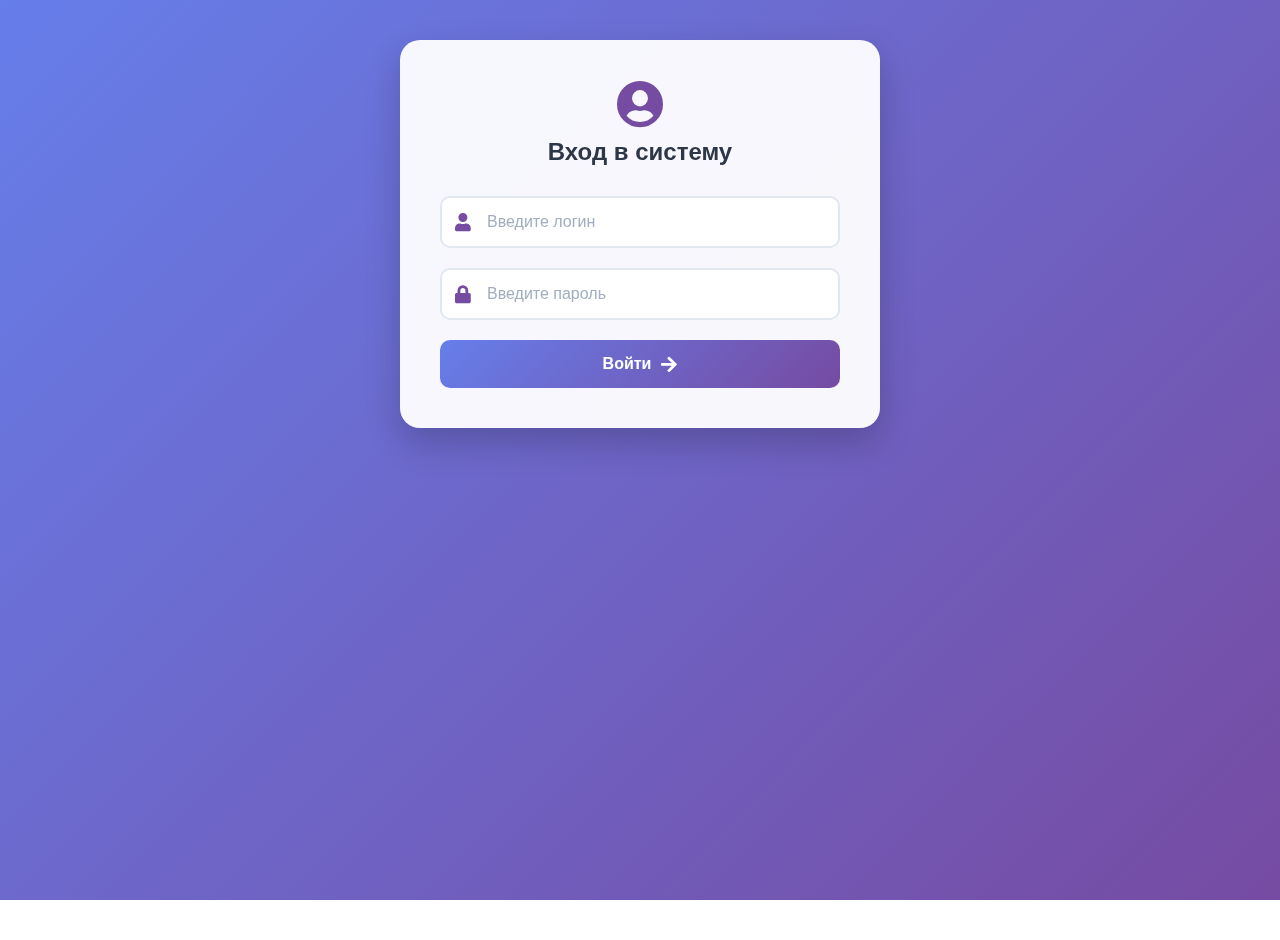
<file: frontend/index.html>
<!DOCTYPE html>
<html lang="ru">
<head>
    <meta charset="UTF-8">
    <meta name="viewport" content="width=device-width, initial-scale=1.0">
    <title>Личный кабинет</title>
    <link rel="stylesheet" href="https://cdnjs.cloudflare.com/ajax/libs/font-awesome/5.15.4/css/all.min.css">
    <link href="https://cdn.jsdelivr.net/npm/bootstrap@5.3.5/dist/css/bootstrap.min.css" rel="stylesheet" integrity="sha384-SgOJa3DmI69IUzQ2PVdRZhwQ+dy64/BUtbMJw1MZ8t5HZApcHrRKUc4W0kG879m7" crossorigin="anonymous">
    <link rel="stylesheet" href="css/style.css">
</head>
<body>
    <div class="login-container">
        <div id="loginForm" class="login-form">
            <div class="login-header">
                <i class="fas fa-user-circle"></i>
                <h2>Вход в систему</h2>
            </div>
            <form onsubmit="return login(event)">
                <div class="form-group">
                    <div class="input-group">
                        <i class="fas fa-user"></i>
                        <input type="text" id="username" placeholder="Введите логин" required>
                    </div>
                </div>
                <div class="form-group">
                    <div class="input-group">
                        <i class="fas fa-lock"></i>
                        <input type="password" id="password" placeholder="Введите пароль" required>
                    </div>
                </div>
                <button type="submit" class="login-btn">
                    <span>Войти</span>
                    <i class="fas fa-arrow-right"></i>
                </button>
            </form>
        </div>
        
        <div id="profile" class="profile-container" style="display: none;">
            <div id="profileData"></div>
            <button onclick="logout()" class="logout-btn">
                <i class="fas fa-sign-out-alt"></i>
                <span>Выйти</span>
            </button>
        </div>
    </div>
    <script src="js/main.js"></script>
</body>
</html>
</file>
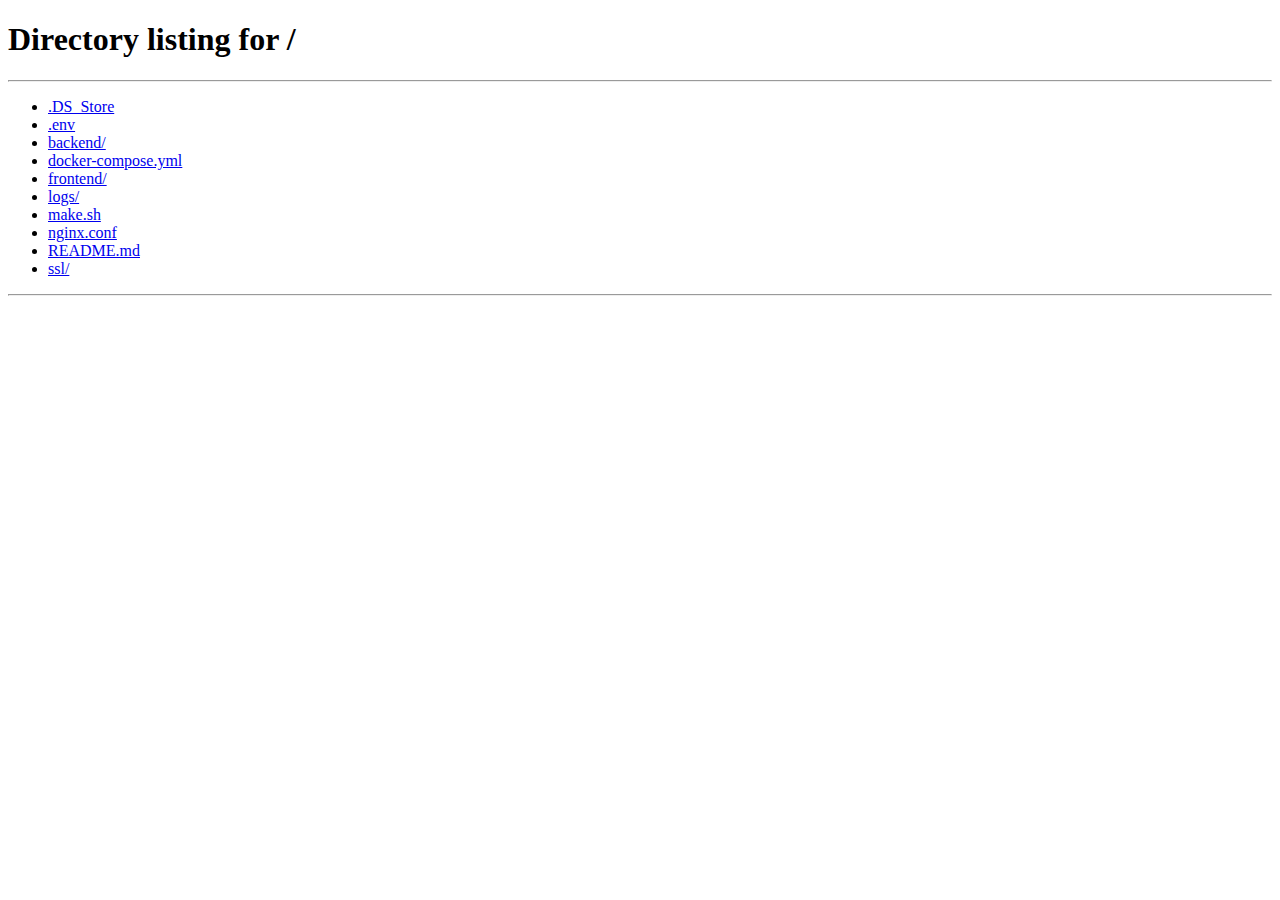
<file: frontend/question_list.html>
<!DOCTYPE html>
<html lang="ru">
<head>
    <meta charset="UTF-8">
    <meta name="viewport" content="width=device-width, initial-scale=1.0">
    <title>Системный анализ. Реестр вопросов</title>
    <link rel="stylesheet" href="https://cdnjs.cloudflare.com/ajax/libs/font-awesome/5.15.4/css/all.min.css">
    <link href="https://cdn.jsdelivr.net/npm/bootstrap@5.3.5/dist/css/bootstrap.min.css" rel="stylesheet" integrity="sha384-SgOJa3DmI69IUzQ2PVdRZhwQ+dy64/BUtbMJw1MZ8t5HZApcHrRKUc4W0kG879m7" crossorigin="anonymous">
    <link href="https://fonts.googleapis.com/css2?family=Montserrat:wght@400;500;600;700&display=swap" rel="stylesheet">
    <link rel="stylesheet" href="css/style.css">
    <link rel="stylesheet" href="css/question.css">
</head>
<body>
    <div class="dashboard container">
        <div class="dashboard-header">
            <div class="d-flex align-items-center">
                <a href="/dashboard.html" class="logo-link me-4">
                    <svg class="site-logo" width="45" height="45" viewBox="0 0 45 45" fill="none" xmlns="http://www.w3.org/2000/svg">
                        <!-- Монитор (увеличенный) -->
                        <rect x="5" y="8" width="35" height="24" rx="2" fill="#764ba2"/>
                        <rect x="7" y="10" width="31" height="20" fill="#ffffff"/>
                        <!-- Подставка (расширенная) -->
                        <path d="M15 32h15v4h-15z" fill="#764ba2"/>
                        <rect x="12" y="35" width="21" height="2" rx="1" fill="#764ba2"/>
                        <!-- Сетевые линии -->
                        <path d="M10 15l25 0" stroke="#667eea" stroke-width="1.5"/>
                        <path d="M10 20l25 0" stroke="#667eea" stroke-width="1.5"/>
                        <path d="M10 25l25 0" stroke="#667eea" stroke-width="1.5"/>
                    </svg>
                </a>
                <h2 style="font-size: 32px; color: #764ba2; text-shadow: 1px 1px 2px rgba(0,0,0,0.1);">Реестр вопросов</h2>
            </div>
            <div class="d-flex align-items-center">
                <div class="dropdown">
                    <button class="btn btn-link p-0" type="button" data-bs-toggle="dropdown" aria-expanded="false">
                        <i class="fas fa-user-circle" style="font-size: 24px; color: #764ba2;"></i>
                    </button>
                    <ul class="dropdown-menu dropdown-menu-end">
                        <li><span class="dropdown-item-text"><span id="username"></span></span></li>
                        <li><hr class="dropdown-divider"></li>
                        <li><button class="dropdown-item" onclick="navigateToQuestionsPage(event)"><i class="fas fa-database me-2"></i>Реестр вопросов</button></li>
                        <li><button class="dropdown-item" onclick="logout()"><i class="fas fa-sign-out-alt me-2"></i>Выйти</button></li>
                    </ul>
                </div>
            </div>
        </div>

        <div class="question-content">
            <div class="question-card">
                <div class="d-flex justify-content-between align-items-center mb-4">
                    <h3>Список вопросов в базе данных</h3>
                    <button class="submit-btn" onclick="showAddQuestionModal()">
                        <i class="fas fa-plus me-2"></i>
                        Добавить вопрос
                    </button>
                </div>
                <div id="questions-list" class="questions-list">
                    <!-- Здесь будет список вопросов -->
                    <div class="loading-spinner">
                        <i class="fas fa-spinner fa-spin"></i>
                        <p>Загрузка вопросов...</p>
                    </div>
                </div>
            </div>
        </div>
    </div>

    <!-- Модальное окно для добавления вопроса -->
    <div class="modal fade" id="addQuestionModal" tabindex="-1" aria-labelledby="addQuestionModalLabel" aria-hidden="true">
        <div class="modal-dialog">
            <div class="modal-content">
                <div class="modal-header">
                    <h5 class="modal-title" id="addQuestionModalLabel">Добавить новый вопрос</h5>
                    <button type="button" class="btn-close" data-bs-dismiss="modal" aria-label="Close"></button>
                </div>
                <div class="modal-body">
                    <div class="mb-3">
                        <label for="questionText" class="form-label">Текст вопроса</label>
                        <textarea class="form-control" id="questionText" rows="5" placeholder="Введите текст вопроса..."></textarea>
                    </div>
                </div>
                <div class="modal-footer">
                    <button type="button" class="btn btn-secondary" data-bs-dismiss="modal">Отмена</button>
                    <button type="button" class="btn btn-primary" onclick="addQuestion()">Добавить</button>
                </div>
            </div>
        </div>
    </div>

    <!-- AI Assistant Widget -->
    <div class="ai-assistant-widget" id="chatWidget">
        <div class="card">
            <div class="card-header d-flex justify-content-between align-items-center">
                <h4 class="mb-0 ai-assistant-title">AI Помощник</h4>
                <button class="btn btn-link p-0" type="button" data-bs-toggle="collapse" data-bs-target="#chatBody" aria-expanded="true">
                    <i class="fas fa-minus"></i>
                </button>
            </div>
            <div class="collapse" id="chatBody">
                <div class="card-body p-0">
                    <div class="chat-messages" id="chatMessages">
                        <!-- Сообщения будут добавляться здесь -->
                    </div>
                    <div class="chat-input">
                        <div class="input-group">
                            <input type="text" id="userMessage" class="form-control" placeholder="Задайте вопрос...">
                            <button class="btn btn-primary" onclick="sendMessage()">
                                <i class="fas fa-paper-plane"></i>
                            </button>
                        </div>
                    </div>
                </div>
            </div>
        </div>
    </div>

    <!-- Футер -->
    <div class="dashboard-footer container">
        <div class="social-links">
            <a href="https://github.com" target="_blank" class="social-link">
                <i class="fab fa-github"></i>
            </a>
            <a href="https://linkedin.com" target="_blank" class="social-link">
                <i class="fab fa-linkedin"></i>
            </a>
            <a href="https://t.me" target="_blank" class="social-link">
                <i class="fab fa-telegram"></i>
            </a>
        </div>
        <div class="copyright">
            © 2025. Все права защищены.
        </div>
    </div>

    <script src="js/main.js"></script>
    <script src="js/question_list.js"></script>
    <script src="https://cdn.jsdelivr.net/npm/bootstrap@5.3.5/dist/js/bootstrap.bundle.min.js"></script>
</body>
</html>
</file>
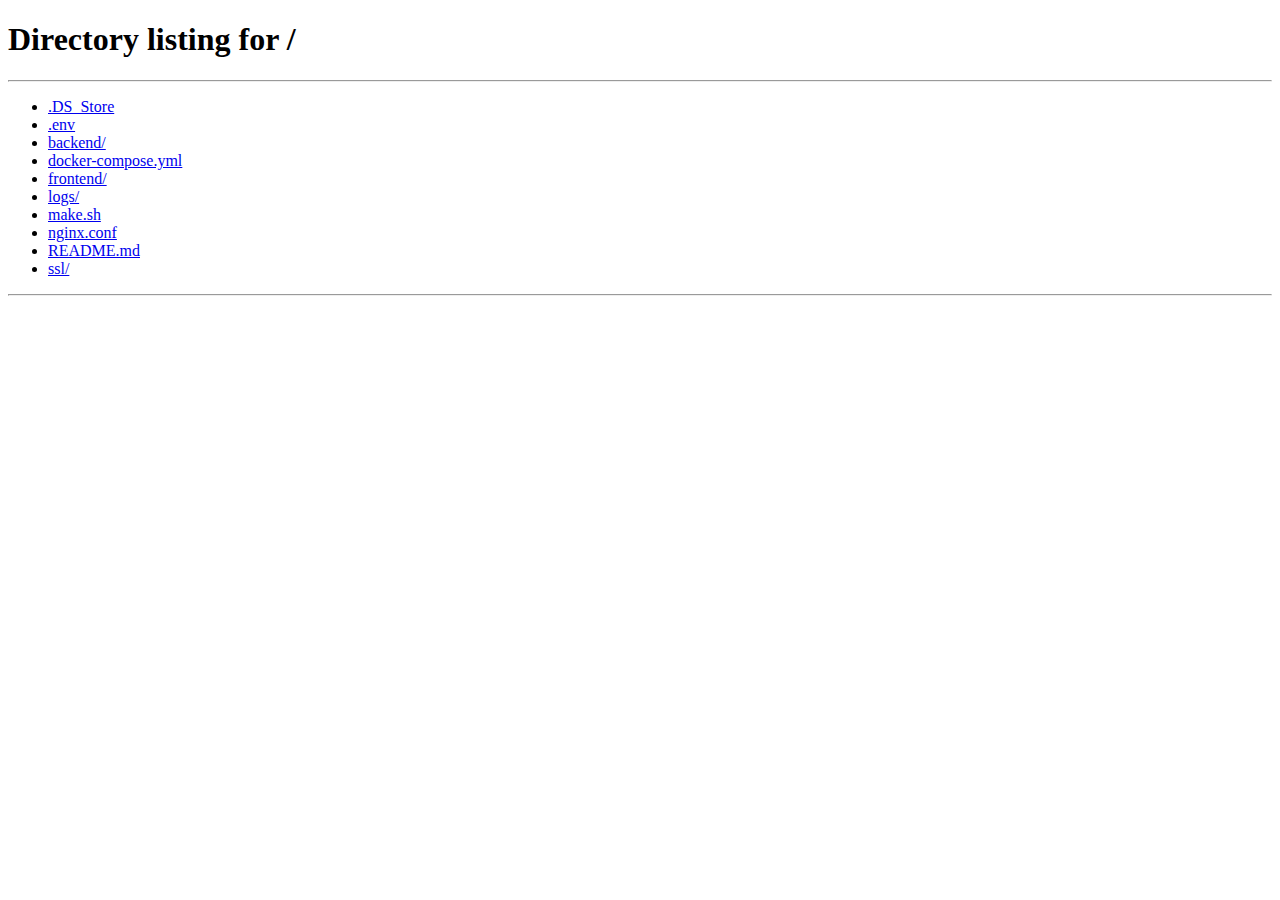
<file: frontend/questions.html>
<!DOCTYPE html>
<html lang="ru">
<head>
    <meta charset="UTF-8">
    <meta name="viewport" content="width=device-width, initial-scale=1.0">
    <title>Системный анализ. Реестр вопросов</title>
    <link rel="stylesheet" href="https://cdnjs.cloudflare.com/ajax/libs/font-awesome/5.15.4/css/all.min.css">
    <link href="https://cdn.jsdelivr.net/npm/bootstrap@5.3.5/dist/css/bootstrap.min.css" rel="stylesheet" integrity="sha384-SgOJa3DmI69IUzQ2PVdRZhwQ+dy64/BUtbMJw1MZ8t5HZApcHrRKUc4W0kG879m7" crossorigin="anonymous">
    <link href="https://fonts.googleapis.com/css2?family=Montserrat:wght@400;500;600;700&display=swap" rel="stylesheet">
    <link rel="stylesheet" href="css/style.css">
    <link rel="stylesheet" href="css/question.css">
</head>
<body>
    <div class="dashboard container">
        <div class="dashboard-header">
            <div class="d-flex align-items-center">
                <a href="/dashboard.html" class="logo-link me-4">
                    <svg class="site-logo" width="45" height="45" viewBox="0 0 45 45" fill="none" xmlns="http://www.w3.org/2000/svg">
                        <!-- Монитор (увеличенный) -->
                        <rect x="5" y="8" width="35" height="24" rx="2" fill="#764ba2"/>
                        <rect x="7" y="10" width="31" height="20" fill="#ffffff"/>
                        <!-- Подставка (расширенная) -->
                        <path d="M15 32h15v4h-15z" fill="#764ba2"/>
                        <rect x="12" y="35" width="21" height="2" rx="1" fill="#764ba2"/>
                        <!-- Сетевые линии -->
                        <path d="M10 15l25 0" stroke="#667eea" stroke-width="1.5"/>
                        <path d="M10 20l25 0" stroke="#667eea" stroke-width="1.5"/>
                        <path d="M10 25l25 0" stroke="#667eea" stroke-width="1.5"/>
                    </svg>
                </a>
                <h2 style="font-size: 32px; color: #764ba2; text-shadow: 1px 1px 2px rgba(0,0,0,0.1);">Реестр вопросов</h2>
            </div>
            <div class="d-flex align-items-center">
                <div class="dropdown">
                    <button class="btn btn-link p-0" type="button" data-bs-toggle="dropdown" aria-expanded="false">
                        <i class="fas fa-user-circle" style="font-size: 24px; color: #764ba2;"></i>
                    </button>
                    <ul class="dropdown-menu dropdown-menu-end">
                        <li><span class="dropdown-item-text"><span id="username"></span></span></li>
                        <li><hr class="dropdown-divider"></li>
                        <li><button class="dropdown-item" onclick="logout()"><i class="fas fa-sign-out-alt me-2"></i>Выйти</button></li>
                    </ul>
                </div>
            </div>
        </div>

        <div class="question-content">
            <div class="question-card">
                <div class="d-flex justify-content-between align-items-center mb-4">
                    <h3>Список вопросов в базе данных</h3>
                    <button class="submit-btn" onclick="showAddQuestionModal()">
                        <i class="fas fa-plus me-2"></i>
                        Добавить вопрос
                    </button>
                </div>
                <div id="questions-list" class="questions-list">
                    <!-- Здесь будет список вопросов -->
                    <div class="loading-spinner">
                        <i class="fas fa-spinner fa-spin"></i>
                        <p>Загрузка вопросов...</p>
                    </div>
                </div>
            </div>
        </div>
    </div>

    <!-- Модальное окно для добавления вопроса -->
    <div class="modal fade" id="addQuestionModal" tabindex="-1" aria-labelledby="addQuestionModalLabel" aria-hidden="true">
        <div class="modal-dialog">
            <div class="modal-content">
                <div class="modal-header">
                    <h5 class="modal-title" id="addQuestionModalLabel">Добавить новый вопрос</h5>
                    <button type="button" class="btn-close" data-bs-dismiss="modal" aria-label="Close"></button>
                </div>
                <div class="modal-body">
                    <div class="mb-3">
                        <label for="questionText" class="form-label">Текст вопроса</label>
                        <textarea class="form-control" id="questionText" rows="5" placeholder="Введите текст вопроса..."></textarea>
                    </div>
                </div>
                <div class="modal-footer">
                    <button type="button" class="btn btn-secondary" data-bs-dismiss="modal">Отмена</button>
                    <button type="button" class="btn btn-primary" onclick="addQuestion()">Добавить</button>
                </div>
            </div>
        </div>
    </div>

    <!-- AI Assistant Widget -->
    <div class="ai-assistant-widget" id="chatWidget">
        <div class="card">
            <div class="card-header d-flex justify-content-between align-items-center">
                <h4 class="mb-0 ai-assistant-title">AI Помощник</h4>
                <button class="btn btn-link p-0" type="button" data-bs-toggle="collapse" data-bs-target="#chatBody" aria-expanded="true">
                    <i class="fas fa-minus"></i>
                </button>
            </div>
            <div class="collapse" id="chatBody">
                <div class="card-body p-0">
                    <div class="chat-messages" id="chatMessages">
                        <!-- Сообщения будут добавляться здесь -->
                    </div>
                    <div class="chat-input">
                        <div class="input-group">
                            <input type="text" id="userMessage" class="form-control" placeholder="Задайте вопрос...">
                            <button class="btn btn-primary" onclick="sendMessage()">
                                <i class="fas fa-paper-plane"></i>
                            </button>
                        </div>
                    </div>
                </div>
            </div>
        </div>
    </div>

    <!-- Футер -->
    <div class="dashboard-footer container">
        <div class="social-links">
            <a href="https://github.com" target="_blank" class="social-link">
                <i class="fab fa-github"></i>
            </a>
            <a href="https://linkedin.com" target="_blank" class="social-link">
                <i class="fab fa-linkedin"></i>
            </a>
            <a href="https://t.me" target="_blank" class="social-link">
                <i class="fab fa-telegram"></i>
            </a>
        </div>
        <div class="copyright">
            © 2025. Все права защищены.
        </div>
    </div>

    <script src="js/main.js"></script>
    <script src="js/questions.js"></script>
    <script src="https://cdn.jsdelivr.net/npm/bootstrap@5.3.5/dist/js/bootstrap.bundle.min.js"></script>
</body>
</html>
</file>
<file: frontend/css/style.css>
/* Основные стили */
html, body {
    height: 100%;
    margin: 0;
    padding: 0;
    min-height: 100vh;
    overflow-x: hidden;
}

body {
    font-family: 'Segoe UI', Tahoma, Geneva, Verdana, sans-serif;
    background: linear-gradient(135deg, #667eea 0%, #764ba2 100%);
    background-attachment: fixed;
    display: flex;
    align-items: flex-start; /* Изменено с center на flex-start */
    justify-content: center;
    min-height: 100vh;
    padding: 20px 0; /* Добавляем отступы сверху и снизу */
}

.login-container {
    background: rgba(255, 255, 255, 0.95);
    border-radius: 20px;
    box-shadow: 0 15px 35px rgba(0, 0, 0, 0.2);
    padding: 40px;
    width: 100%;
    max-width: 400px;
    backdrop-filter: blur(10px);
    margin: 20px; /* Добавляем отступ для маленьких экранов */
}

.login-header {
    text-align: center;
    margin-bottom: 30px;
}

.login-header i {
    font-size: 48px;
    color: #764ba2;
    margin-bottom: 10px;
}

.login-header h2 {
    margin: 0;
    color: #2d3748;
    font-size: 24px;
    font-weight: 600;
}

.form-group {
    margin-bottom: 20px;
}

.input-group {
    position: relative;
    display: flex;
    align-items: center;
}

.input-group i {
    position: absolute;
    left: 15px;
    color: #764ba2;
    font-size: 18px;
}

.chat-input .input-group i {
    color: #f8f9fa;
}

input {
    width: 100%;
    padding: 15px 15px 15px 45px;
    border: 2px solid #e2e8f0;
    border-radius: 10px;
    font-size: 16px;
    transition: all 0.3s ease;
    background: white;
}

input:focus {
    border-color: #764ba2;
    outline: none;
    box-shadow: 0 0 0 3px rgba(118, 75, 162, 0.2);
}

input::placeholder {
    color: #a0aec0;
}

.login-btn {
    width: 100%;
    padding: 15px;
    background: linear-gradient(135deg, #667eea 0%, #764ba2 100%);
    border: none;
    border-radius: 10px;
    color: white;
    font-size: 16px;
    font-weight: 600;
    cursor: pointer;
    display: flex;
    align-items: center;
    justify-content: center;
    gap: 10px;
    transition: all 0.3s ease;
}

.login-btn:hover {
    transform: translateY(-2px);
    box-shadow: 0 5px 15px rgba(118, 75, 162, 0.4);
}

.login-btn i {
    font-size: 18px;
    transition: transform 0.3s ease;
}

.login-btn:hover i {
    transform: translateX(5px);
}

.logout-btn {
    background: #e53e3e;
    color: white;
    border: none;
    border-radius: 10px;
    padding: 12px 25px;
    font-size: 16px;
    cursor: pointer;
    display: flex;
    align-items: center;
    gap: 8px;
    transition: all 0.3s ease;
}

.logout-btn:hover {
    background: #c53030;
}

/* Анимации */
@keyframes fadeIn {
    from { opacity: 0; transform: translateY(-20px); }
    to { opacity: 1; transform: translateY(0); }
}

.login-form {
    animation: fadeIn 0.5s ease-out;
}

.dashboard {
    background: rgba(255, 255, 255, 0.95);
    border-radius: 20px;
    box-shadow: 0 15px 35px rgba(0, 0, 0, 0.2);
    padding: 40px;
    margin: 20px;    
    backdrop-filter: blur(10px);
    animation: fadeIn 0.5s ease-out;
    width: 100%;
    max-width: 1200px; /* Добавляем максимальную ширину */
    overflow-x: hidden; /* Предотвращаем горизонтальную прокрутку */
}

.dashboard-header {
    display: flex;
    justify-content: space-between;
    align-items: center;
    margin-bottom: 40px;
    padding-bottom: 20px;
    border-bottom: 2px solid rgba(118, 75, 162, 0.1);
}

.dashboard-header h2 {
    color: #2d3748;
    font-size: 28px;
    margin: 0;
}

.welcome-text {
    color: #764ba2;
    font-size: 18px;
    margin: 0;
}

.dashboard-stats {
    display: grid;
    grid-template-columns: repeat(auto-fit, minmax(250px, 1fr));
    gap: 20px;
    margin-bottom: 40px;
}

.stat-card {
    background: white;
    padding: 25px;
    border-radius: 15px;
    box-shadow: 0 5px 15px rgba(0, 0, 0, 0.05);
    text-align: center;
    transition: transform 0.3s ease, box-shadow 0.3s ease;
}

.stat-card:hover {
    transform: translateY(-5px);
    box-shadow: 0 8px 20px rgba(118, 75, 162, 0.15);
}

.stat-card i {
    font-size: 36px;
    color: #667eea;
    margin-bottom: 15px;
}

.stat-card h3 {
    color: #2d3748;
    margin: 10px 0;
    font-size: 20px;
}

.stat-card p {
    color: #764ba2;
    font-size: 18px;
    margin: 0;
}

.dashboard-content {
    display: grid;
    grid-template-columns: repeat(auto-fit, minmax(300px, 1fr));
    gap: 30px;
}

.content-section {
    background: white;
    padding: 25px;
    border-radius: 15px;
    box-shadow: 0 5px 15px rgba(0, 0, 0, 0.05);
}

.content-section h3 {
    color: #2d3748;
    margin: 0 0 20px 0;
    font-size: 20px;
    display: flex;
    align-items: center;
    gap: 10px;
}

.content-section h3 i {
    color: #667eea;
}

.activity-list {
    list-style: none;
    padding: 0;
    margin: 0;
}

.activity-list li {
    padding: 15px 0;
    border-bottom: 1px solid rgba(118, 75, 162, 0.1);
    color: #4a5568;
    display: flex;
    align-items: center;
    gap: 10px;
}

.activity-list li:last-child {
    border-bottom: none;
    padding-bottom: 0;
}

.activity-list li i {
    color: #667eea;
    font-size: 14px;
}

.quick-actions {
    display: grid;
    grid-template-columns: repeat(auto-fit, minmax(150px, 1fr));
    gap: 15px;
}

.action-btn {
    background: linear-gradient(135deg, #667eea 0%, #764ba2 100%);
    color: white;
    border: none;
    border-radius: 10px;
    padding: 12px 20px;
    font-size: 16px;
    cursor: pointer;
    display: flex;
    align-items: center;
    justify-content: center;
    gap: 8px;
    transition: all 0.3s ease;
}

.action-btn:hover {
    transform: translateY(-2px);
    box-shadow: 0 5px 15px rgba(118, 75, 162, 0.3);
}

.action-btn i {
    font-size: 16px;
}

/* Адаптивность для дашборда */
@media (max-width: 768px) {
    body {
        padding: 10px 0; /* Уменьшаем отступы на мобильных устройствах */
    }
    
    .dashboard {
        padding: 20px;
        margin: 10px;
    }

    .dashboard-header {
        flex-direction: column;
        text-align: center;
        gap: 10px;
    }

    .stat-card {
        padding: 20px;
    }

    .content-section {
        padding: 20px;
    }
}

.ai-assistant-widget {
    position: fixed;
    bottom: 20px;
    right: 20px;
    width: 350px;
    z-index: 1050;
    box-shadow: 0 0 10px rgba(0, 0, 0, 0.1);
}

@media (max-width: 576px) {
    .ai-assistant-widget {
        width: calc(100% - 40px);
        right: 20px;
        bottom: 20px;
    }
}

.chat-messages {
    height: 300px;
    overflow-y: auto;
    padding: 15px;
}

.chat-input {
    padding: 15px;
    background-color: #f8f9fa;
    border-top: 1px solid #dee2e6;
}

.input-group {
    margin-bottom: 0;
}

.chat-input .input-group {
    padding: 15px;
}

.chat-input .input-group .btn {
    height: 38px;
    padding: 0 15px;
    display: flex;
    align-items: center;
    justify-content: center;
}

.chat-input .input-group .btn i {
    font-size: 16px;
}

.chat-input .form-control {
    height: 38px;
}

.chat-input .btn-primary {
    display: flex;
    align-items: center;
    justify-content: center;
    padding: 0.375rem 0.75rem;
    height: 100%;
}

.chat-input .btn-primary i {
    margin: 0;
}

.chat-toggle-btn {
    position: fixed;
    bottom: 20px;
    right: 20px;
    width: 50px;
    height: 50px;
    border-radius: 50%;
    z-index: 1050;
    display: flex;
    align-items: center;
    justify-content: center;
}

.chat-input input {
    flex-grow: 1;
    margin-right: 10px;
    padding: 10px;
    border: 1px solid #e2e8f0;
    border-radius: 8px;
}

.chat-input button {
    background: linear-gradient(135deg, #667eea 0%, #764ba2 100%);
    color: white;
    border: none;
    border-radius: 8px;
    padding: 10px 15px;
    width: 50px;
    cursor: pointer;
}

.message {
    margin-bottom: 10px;
    padding: 10px;
    border-radius: 8px;
    max-width: 80%;
}

.user-message {
    background: #f7f7f7;
    margin-left: auto;
}

.assistant-message {
    background: #e8eaf6;
    margin-right: auto;
}

.minimized {
    height: 60px;
    overflow: hidden;
}
</file>
<file: frontend/css/question.css>
/* Стили для страницы вопроса */
.back-link {
    color: #764ba2;
    text-decoration: none;
    display: flex;
    align-items: center;
    gap: 8px;
    font-size: 16px;
    transition: all 0.3s ease;
}

.back-link:hover {
    color: #667eea;
    transform: translateX(-5px);
}

.question-content {
    margin: 30px 0;
}

.solved-badge {
    position: absolute;
    top: 30px;
    right: 30px;
    background-color: #28a745;
    color: white;
    padding: 5px 15px;
    border-radius: 15px;
    font-size: 14px;
    font-weight: 500;
    display: flex;
    align-items: center;
    gap: 5px;
    box-shadow: 0 2px 4px rgba(0,0,0,0.1);
}

.solved-badge i {
    font-size: 16px;
}

/* Добавляем анимацию для смены вопросов */
.question-card {
    perspective: 1000px;
    background: none;
    min-height: 500px;
    width: 100%;
    position: relative;
    opacity: 1;
    transition: opacity 0.3s ease-in-out;
}

.question-card.fade-out {
    opacity: 0;
}

.question-card.fade-in {
    opacity: 1;
}

.card-inner {
    position: relative;
    width: 100%;
    height: 100%;
    transition: transform 0.8s;
    transform-style: preserve-3d;
}

.question-card.flipped .card-inner {
    transform: rotateY(180deg);
}

.card-front,
.card-back {
    position: absolute;
    width: 100%;
    backface-visibility: hidden;
    background: linear-gradient(145deg, #ffffff, #f5f7fa);
    border-radius: 15px;
    padding: 30px;
    box-shadow: 0 4px 15px rgba(0, 0, 0, 0.05);
}

.card-back {
    transform: rotateY(180deg);
    background: linear-gradient(145deg, #f5f7fa, #ffffff);
}

.answer-content {
    padding: 20px;
    color: #4a5568;
}

.answer-content h3 {
    color: #2d3748;
    font-size: 20px;
    margin-bottom: 15px;
    font-weight: 600;
}

.answer-content p {
    font-size: 16px;
    line-height: 1.6;
}

.answer-form h3 {
    color: #2d3748;
    font-size: 20px;
    margin-bottom: 15px;
    font-weight: 600;
}

.answer-form textarea {
    width: 100%;
    padding: 15px;
    border: 2px solid #e2e8f0;
    border-radius: 10px;
    font-size: 16px;
    resize: vertical;
    min-height: 150px;
    transition: all 0.3s ease;
    font-family: 'Montserrat', sans-serif;
}

.answer-form textarea:focus {
    border-color: #764ba2;
    outline: none;
    box-shadow: 0 0 0 3px rgba(118, 75, 162, 0.2);
}

.submit-btn {
    background: linear-gradient(135deg, #667eea 0%, #764ba2 100%);
    color: white;
    border: none;
    border-radius: 10px;
    padding: 12px 25px;
    font-size: 16px;
    cursor: pointer;
    display: inline-flex;
    align-items: center;
    gap: 8px;
    transition: all 0.3s ease;
}

.submit-btn:hover {
    transform: translateY(-2px);
    box-shadow: 0 5px 15px rgba(118, 75, 162, 0.3);
}

/* Адаптивность для страницы вопроса */
@media (max-width: 768px) {
    .question-card {
        padding: 20px;
    }
    
    .back-link {
        font-size: 14px;
    }
    
    .submit-btn {
        width: 100%;
        justify-content: center;
    }
    
    .question-text h3,
    .answer-form h3 {
        font-size: 18px;
    }
}


.logo-link {
    display: flex;
    align-items: center;
    transition: transform 0.3s ease;
}

.logo-link:hover {
    transform: scale(1.1);
}

.site-logo {
    width: 40px;
    height: 40px;
}

@media (max-width: 768px) {
    .site-logo {
        width: 30px;
        height: 30px;
    }
}


/* Стили для страницы реестра вопросов */
.questions-list {
    margin-top: 20px;
}

.question-item {
    background: linear-gradient(145deg, #ffffff, #f8f9fa);
    border-radius: 10px;
    padding: 20px;
    margin-bottom: 15px;
    box-shadow: 0 2px 10px rgba(0, 0, 0, 0.05);
    transition: all 0.3s ease;
    cursor: pointer;
}

.question-item:hover {
    transform: translateY(-2px);
    box-shadow: 0 5px 15px rgba(118, 75, 162, 0.15);
}

.question-item h4 {
    color: #2d3748;
    font-size: 18px;
    margin-bottom: 10px;
    font-weight: 600;
}

.question-item p {
    color: #4a5568;
    font-size: 14px;
    margin-bottom: 10px;
}

.question-item .meta {
    display: flex;
    justify-content: space-between;
    align-items: center;
    font-size: 12px;
    color: #718096;
}

.loading-spinner {
    display: flex;
    flex-direction: column;
    align-items: center;
    justify-content: center;
    padding: 30px;
    color: #764ba2;
}

.loading-spinner i {
    font-size: 30px;
    margin-bottom: 10px;
}

.no-questions {
    text-align: center;
    padding: 30px;
    color: #718096;
}


.question-image {
    margin: 20px auto;  /* изменено: добавлен auto по горизонтали */
    max-height: 300px;
    width: 100%;        /* добавлено: полная ширина контейнера */
    display: flex;
    justify-content: center;
    align-items: center;
    border-radius: 8px;
}

.question-media {
    max-width: 80%;     /* изменено: уменьшено с 100% для лучшего визуального баланса */
    max-height: 300px;
    object-fit: contain;
    border-radius: 8px;
    box-shadow: 0 2px 8px rgba(0,0,0,0.1);
    display: block;     /* добавлено: для лучшего центрирования */
    margin: 0 auto;     /* добавлено: центрирование по горизонтали */
}

.question-details {
    background: linear-gradient(145deg, #ffffff, #f8f9fa);
    border-radius: 10px;
    padding: 30px;
    box-shadow: 0 2px 10px rgba(0, 0, 0, 0.05);
}

.question-details h3 {
    color: #2d3748;
    margin-bottom: 20px;
}

.question-details .question-content {
    margin-bottom: 20px;
}

.question-details .solved-badge {
    display: inline-flex;
    align-items: center;
    background-color: #48bb78;
    color: white;
    padding: 5px 10px;
    border-radius: 5px;
    font-size: 14px;
}

.question-details .solved-badge i {
    margin-right: 5px;
}

/* Стили для панели фильтрации */
.filter-panel {
    background: linear-gradient(145deg, #f8f9fa, #ffffff);
    border-radius: 10px;
    padding: 20px;
    box-shadow: 0 2px 8px rgba(0, 0, 0, 0.05);
}

.filter-panel .input-group-text {
    background: linear-gradient(135deg, #667eea 0%, #764ba2 100%);
    color: white;
    border: none;
}

.filter-panel .form-control,
.filter-panel .form-select {
    border: 2px solid #e2e8f0;
    border-radius: 8px;
    padding: 8px 12px;
    font-size: 14px;
    transition: all 0.3s ease;
}

.filter-panel .form-control:focus,
.filter-panel .form-select:focus {
    border-color: #764ba2;
    box-shadow: 0 0 0 3px rgba(118, 75, 162, 0.2);
}

.back-button {
    position: absolute;
    top: 20px;
    left: 20px;
    background: linear-gradient(145deg, #ffffff, #f5f7fa);
    border: none;
    border-radius: 50%;
    width: 40px;
    height: 40px;
    display: flex;
    align-items: center;
    justify-content: center;
    color: #764ba2;
    box-shadow: 0 2px 8px rgba(118, 75, 162, 0.1);
    transition: all 0.3s ease;
    cursor: pointer;
}

.bookmark-back {
    position: absolute;
    top: -8px;
    left: 20px;
    width: 32px;
    height: 42px;
    background: linear-gradient(145deg, #f5f7fa, #ffffff);
    border-radius: 4px 4px 0 0;
    cursor: pointer;
    transition: all 0.5s cubic-bezier(0.4, 0, 0.2, 1);
    border: 1px solid rgba(118, 75, 162, 0.08);
    border-bottom: none;
    box-shadow: 0 -2px 6px rgba(118, 75, 162, 0.05);
}

.bookmark-back::after {
    content: '';
    position: absolute;
    bottom: 0;
    left: 0;
    width: 32px;
    height: 12px;
    background: inherit;
    border-left: 1px solid rgba(118, 75, 162, 0.08);
    border-right: 1px solid rgba(118, 75, 162, 0.08);
    clip-path: polygon(0 0, 100% 0, 100% 100%, 50% 75%, 0 100%);
    transition: all 0.5s cubic-bezier(0.4, 0, 0.2, 1);
}

.bookmark-back i {
    position: absolute;
    top: 50%;
    left: 50%;
    transform: translate(-50%, -50%);
    color: #764ba2;
    font-size: 14px;
    opacity: 0;
    transition: all 0.5s cubic-bezier(0.4, 0, 0.2, 1);
}

.bookmark-back:hover {
    background: linear-gradient(145deg, #ffffff, #f8f9fa);
    border-color: rgba(118, 75, 162, 0.15);
    box-shadow: 0 -4px 8px rgba(118, 75, 162, 0.08);
}

.bookmark-back:hover i {
    opacity: 0.7;
}

.solved-indicator {
    color: #48bb78;
    font-size: 1.2rem;
    margin-right: 10px;
}

.solved-indicator i {
    transition: transform 0.2s ease;
}

.question-item:hover .solved-indicator i {
    transform: scale(1.1);
}

.user-answer {
    padding: 15px;
    background: rgba(118, 75, 162, 0.05);
    border-radius: 8px;
    border-left: 4px solid #764ba2;
}

.user-answer-text {
    font-size: 16px;
    line-height: 1.6;
    color: #4a5568;
    white-space: pre-wrap;
}

.card-back .bookmark-back {
    display: none;
}

.answer-media {
    max-width: 100%;
    margin-top: 15px;
    border-radius: 8px;
    box-shadow: 0 2px 4px rgba(0,0,0,0.1);
    margin: 0 auto;  
}

/* Стили для модального окна */
.modal-content {
    border-radius: 15px;
    border: none;
    box-shadow: 0 5px 15px rgba(0,0,0,0.2);
}

.modal-header {
    background: linear-gradient(135deg, #764ba2 0%, #667eea 100%);
    color: white;
    border-radius: 15px 15px 0 0;
    border-bottom: none;
}

.modal-header .btn-close {
    color: white;
    opacity: 1;
}

.modal-body {
    padding: 20px;
    font-size: 16px;
    color: #333;
}

.modal-footer {
    border-top: none;
    padding: 15px;
}

.modal-footer .btn-secondary {
    background: linear-gradient(135deg, #764ba2 0%, #667eea 100%);
    border: none;
    padding: 8px 20px;
    border-radius: 8px;
}

.modal-footer .btn-secondary:hover {
    opacity: 0.9;
}
</file>
